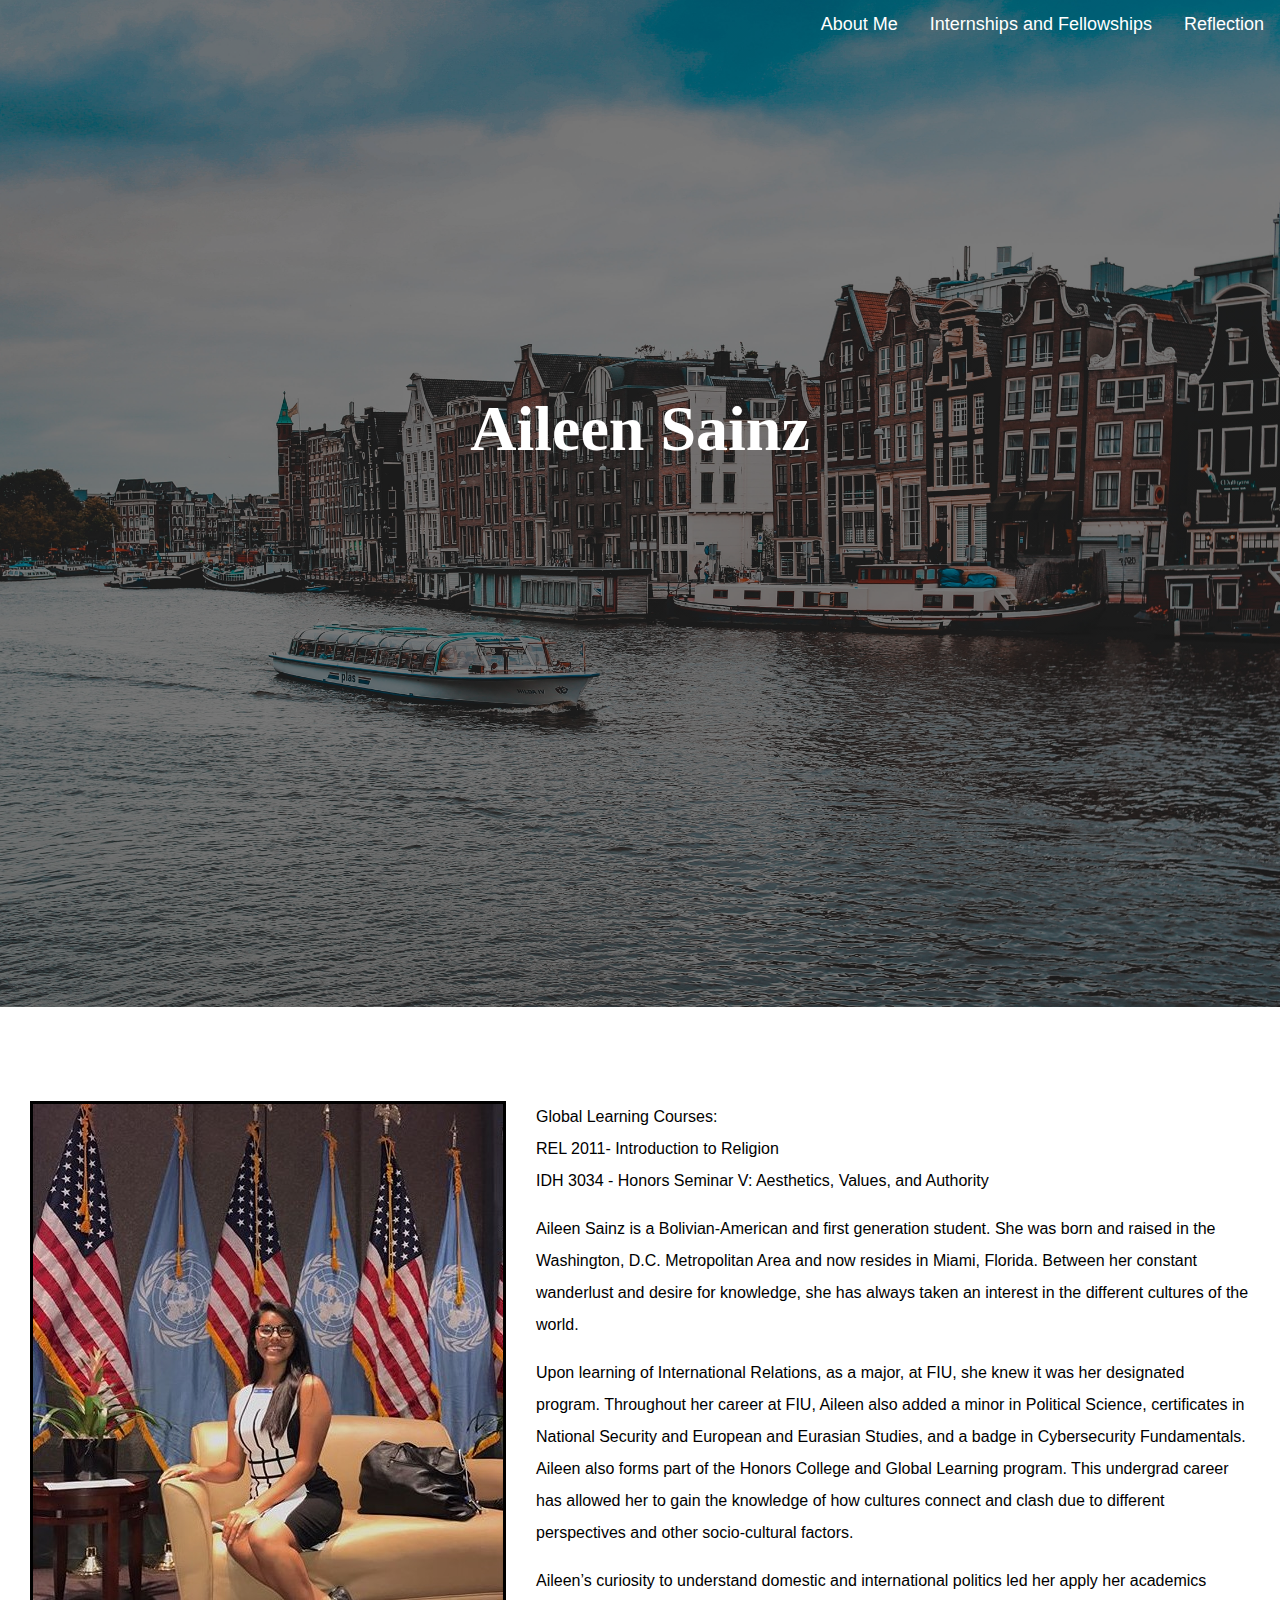
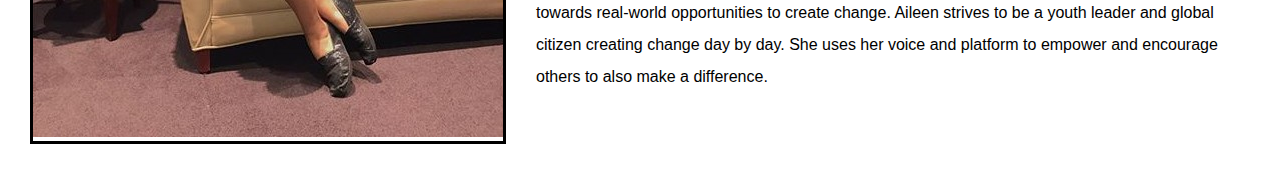
<file: index.html>
<!DOCTYPE html>
<html lang="en">
<head>
    <!-- Required meta tags -->
    <meta charset="utf-8">
    <meta name="viewport" content="width=device-width, initial-scale=1, shrink-to-fit=no">

    <!-- Custom CSS Sheet-->
    <link rel="stylesheet" href="stylesheets/style.css">
</head>

<body>
    <!--Navigation Bar-->
    <div class="navbar">
    <ul>
        <!--<li><a href="contact.html">Contact</a></li>-->
        <li><a href="reflection.html">Reflection</a></li>
        <!--<li><a href="leadership.html">Leadership</a></li>-->
        <li><a href="internships.html">Internships and Fellowships</a></li>
        <li><a href="index.html">About Me</a></li>

    </ul>
    </div>

    <!--Hero-->
    <div class="hero">
        <h1>Aileen Sainz</h1>
    </div>

    <!--Separator-->
    <div class="separator"></div>

    <div class="container">
    <div class="left-image">
        <img src="images/usedProfile.jpg" alt="Profile">
    </div>

    <div class="info">
        <p>
            Global Learning Courses: 
            <br>REL 2011- Introduction to Religion 
            <br>IDH 3034 - Honors Seminar V: Aesthetics, Values, and Authority
        </p>
        <p>
            Aileen Sainz is a Bolivian-American and first generation student. She was born and raised 
            in the Washington, D.C. Metropolitan Area and now resides in Miami, Florida. Between her 
            constant wanderlust and desire for knowledge, she has always taken an interest in the 
            different cultures of the world.
        </p>
        <p>
            Upon learning of International Relations, as a major, at FIU, she knew it was her 
            designated program. Throughout her career at FIU, Aileen also added a minor in 
            Political Science, certificates in National Security and European and Eurasian 
            Studies, and a badge in Cybersecurity Fundamentals. Aileen also forms part of 
            the Honors College and Global Learning program. This undergrad career has allowed 
            her to gain the knowledge of how cultures connect and clash due to different 
            perspectives and other socio-cultural factors.
        </p>
        <p>
            Aileen’s curiosity to understand domestic and international politics led her apply 
            her academics towards real-world opportunities to create change. Aileen strives to 
            be a youth leader and global citizen creating change day by day. She uses her voice 
            and platform to empower and encourage others to also make a difference. 
        </p>
    </div>
    </div><!--end container-->
</body>

</html>
</file>
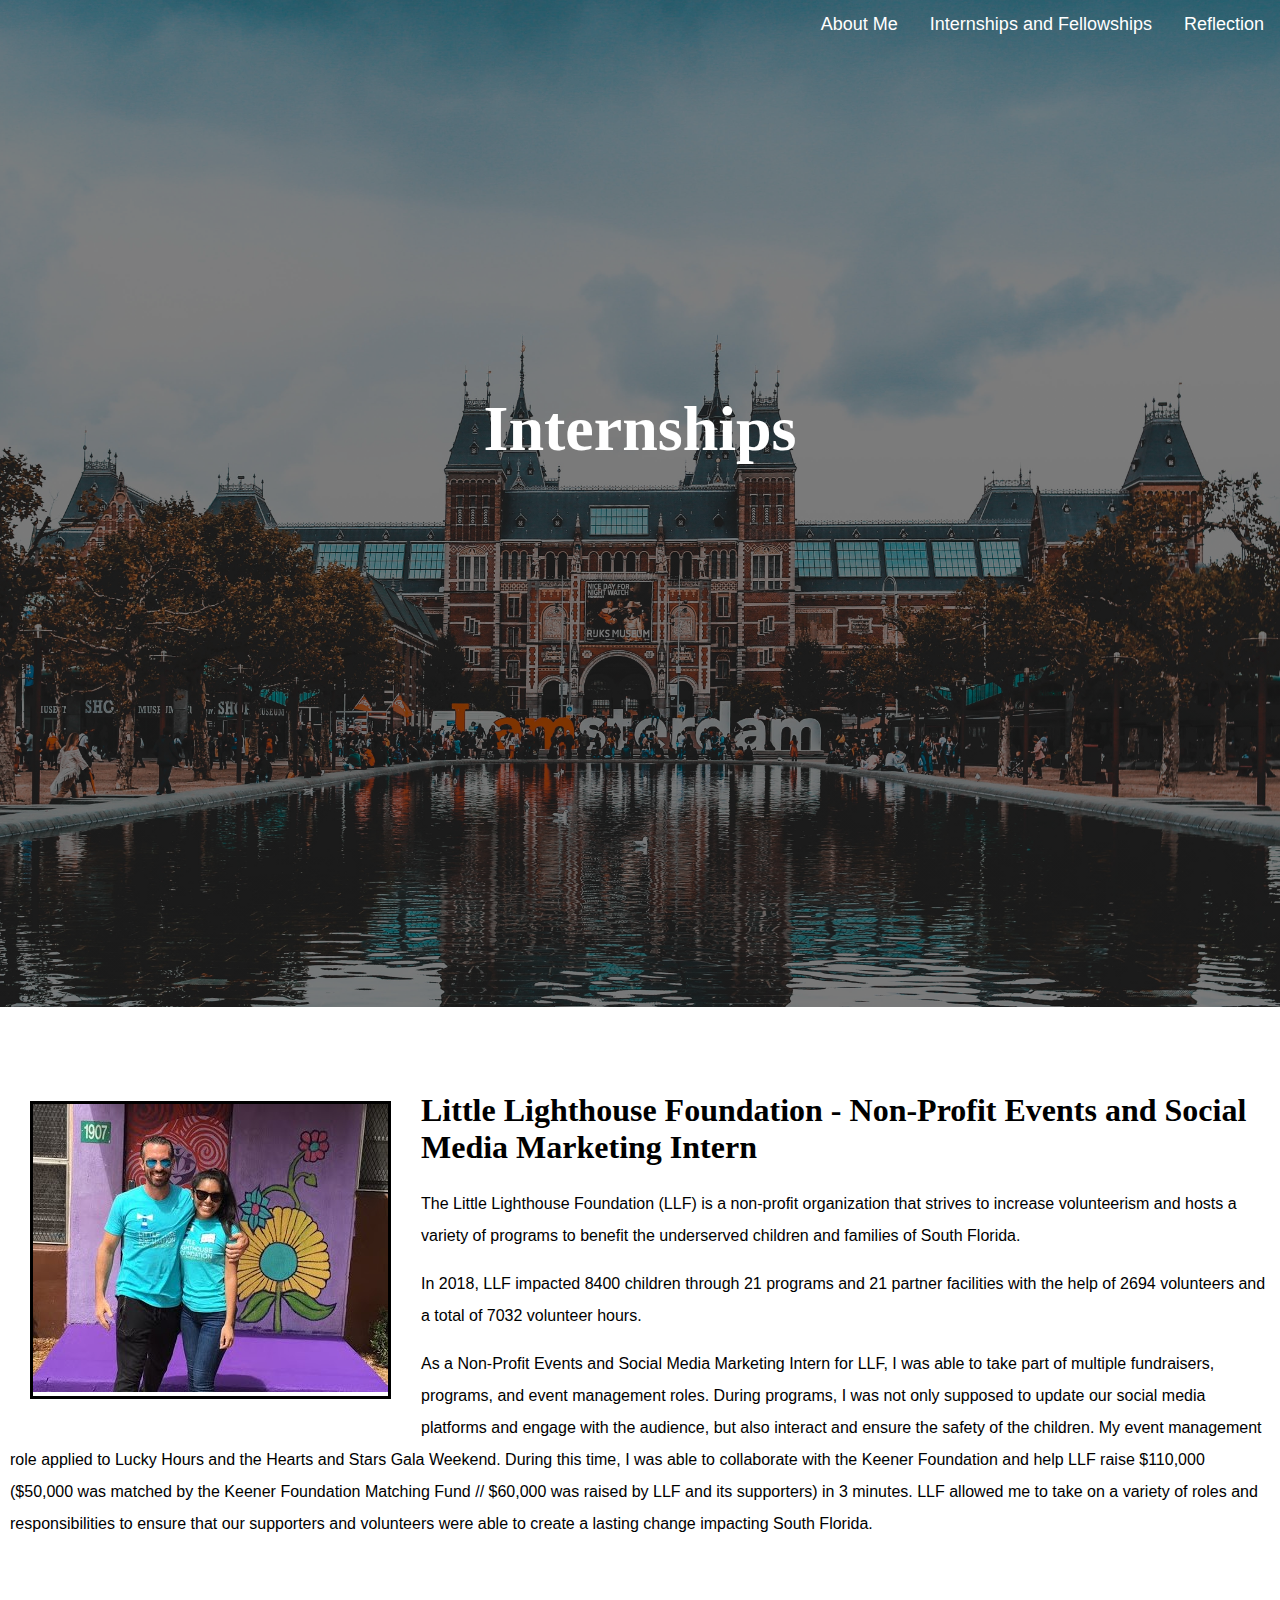
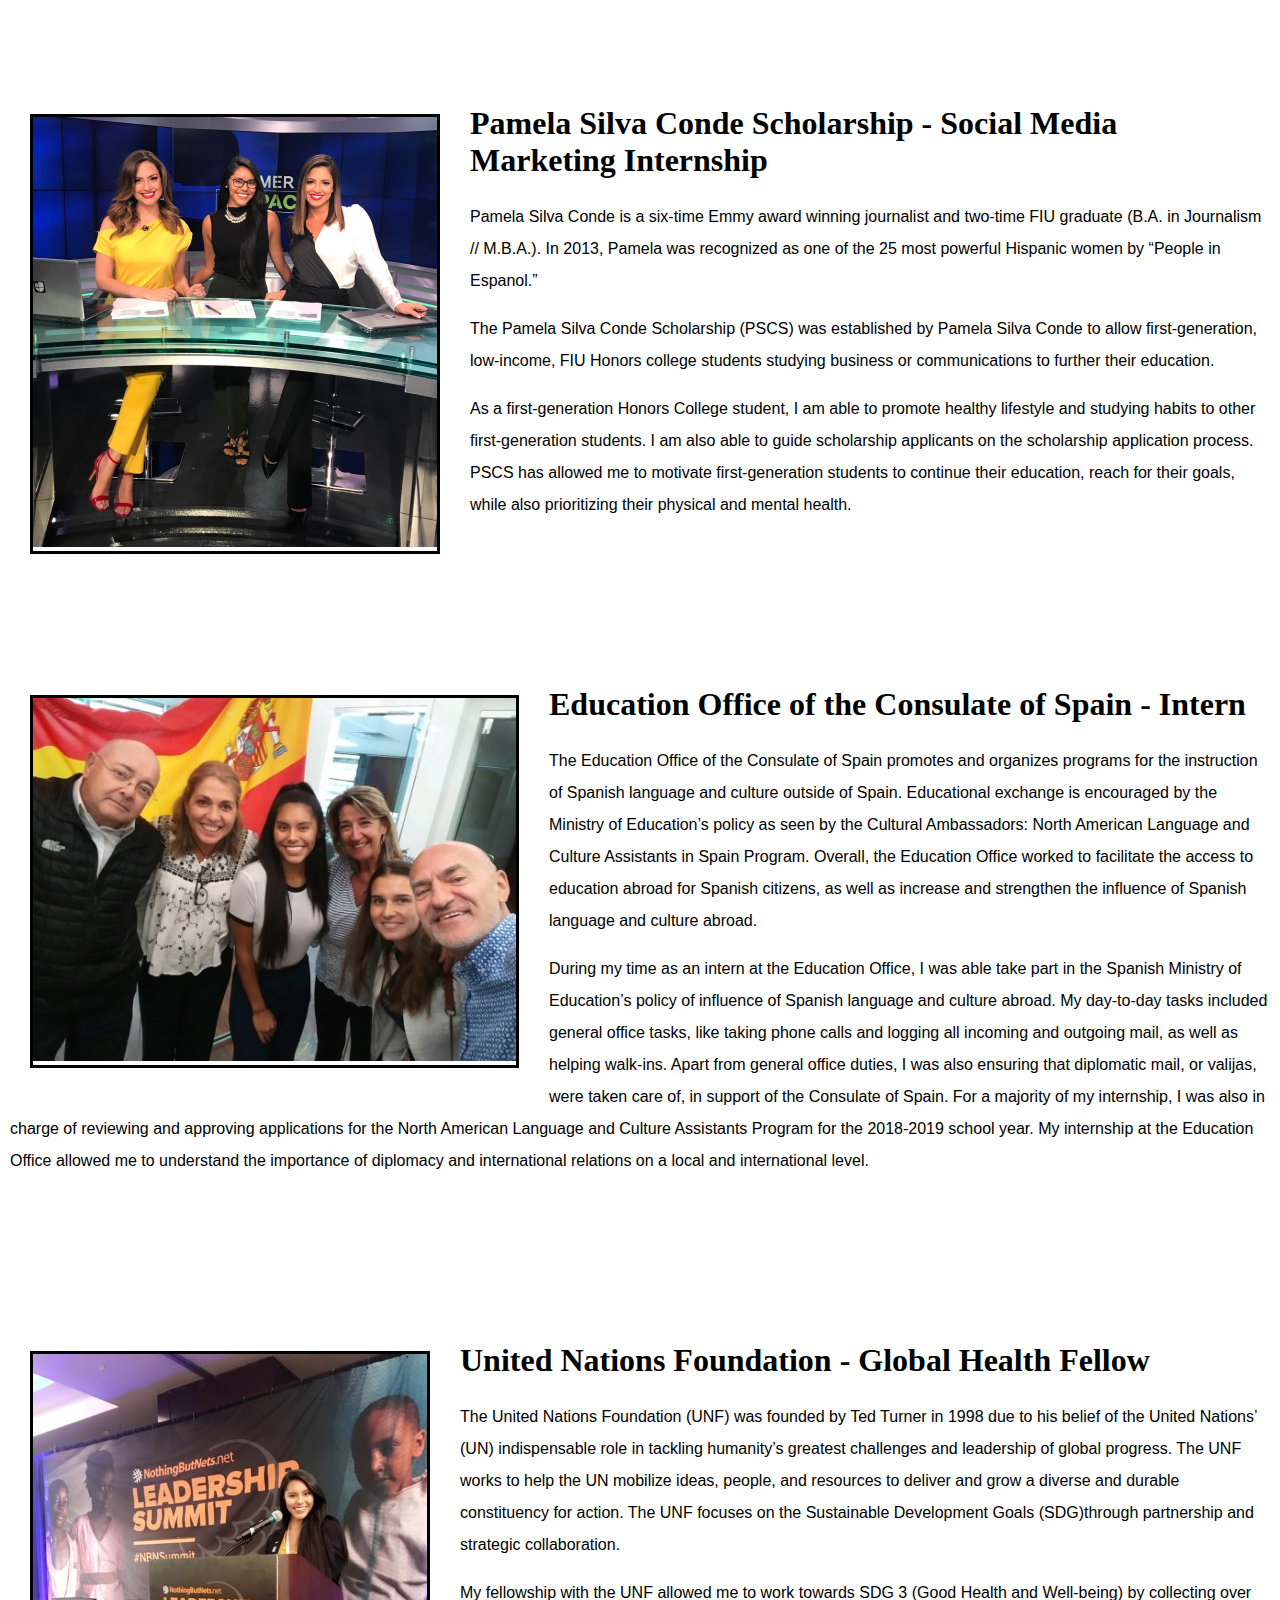
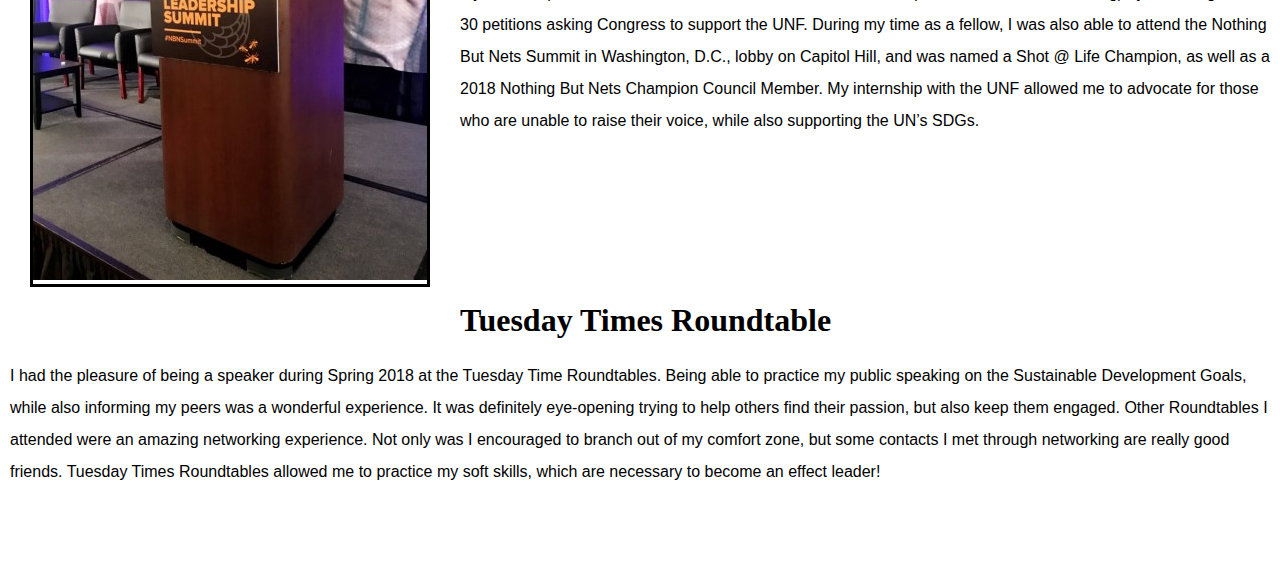
<file: internships.html>
<!DOCTYPE html>
<html lang="en">

<head>
    <!-- Required meta tags -->
    <meta charset="utf-8">
    <meta name="viewport" content="width=device-width, initial-scale=1, shrink-to-fit=no">

    <!-- Bootstrap CSS -->
    <link rel="stylesheet" href="https://maxcdn.bootstrapcdn.com/bootstrap/4.0.0-alpha.6/css/bootstrap.min.css"
        integrity="sha384-rwoIResjU2yc3z8GV/NPeZWAv56rSmLldC3R/AZzGRnGxQQKnKkoFVhFQhNUwEyJ" crossorigin="anonymous">
    <!-- Custom CSS Sheet-->
    <link rel="stylesheet" href="stylesheets/internStyle.css">
</head>

<body>
    <!--Navigation Bar-->
    <div class="navbar">
        <ul>
        <!--<li><a href="contact.html">Contact</a></li>-->
        <li><a href="reflection.html">Reflection</a></li>
        <!--<li><a href="leadership.html">Leadership</a></li>-->
        <li><a href="internships.html">Internships and Fellowships</a></li>
        <li><a href="index.html">About Me</a></li>

        </ul>
    </div>

    <!--Hero-->
    <div class="hero">
        <h1>Internships</h1>
    </div>

    <!--Little Lighthouse-->
    <div class="container">
        <div class="left-image">
        <img src="images/little-lighthouse-picture.jpg" alt="Profile">
    </div>

    <!--Separator-->
    <div class="separator"></div>

        <div class="info">
            <h1>Little Lighthouse Foundation - Non-Profit Events and Social Media Marketing Intern</h1>
            <p>
                The Little Lighthouse Foundation (LLF) is a non-profit organization that strives to increase
                volunteerism and hosts a variety of programs to benefit the underserved children and families of South
                Florida.
            </p>
            <p>
                In 2018, LLF impacted 8400 children through 21 programs and 21 partner facilities with the help of 2694
                volunteers and a total of 7032 volunteer hours.
            </p>
            <p>
                As a Non-Profit Events and Social Media Marketing Intern for LLF, I was able to take part of multiple
                fundraisers, programs, and event management roles. During programs, I was not only supposed to update
                our social media platforms and engage with the audience, but also interact and ensure the safety of the
                children. My event management role applied to Lucky Hours and the Hearts and Stars Gala Weekend. During
                this time, I was able to collaborate with the Keener Foundation and help LLF raise $110,000 ($50,000 was
                matched by the Keener Foundation Matching Fund // $60,000 was raised by LLF and its supporters) in 3
                minutes. LLF allowed me to take on a variety of roles and responsibilities to ensure that our supporters
                and volunteers were able to create a lasting change impacting South Florida.
            </p>
        </div>
    </div>
    <!--end little lighthouse-->

    <!--Pamela Silva Conde Scholarship-->
    <div class="container">
        <div class="left-image">
            <img src="images/pamela-silva-conde.png" alt="Profile">
        </div>

        <div class="info">
            <h1>Pamela Silva Conde Scholarship - Social Media Marketing Internship</h1>
            <p>
                Pamela Silva Conde is a six-time Emmy award winning journalist and two-time FIU graduate (B.A. in
                Journalism // M.B.A.). In 2013, Pamela was recognized as one of the 25 most powerful Hispanic women by
                “People in Espanol.”
            </p>
            <p>
                The Pamela Silva Conde Scholarship (PSCS) was established by Pamela Silva Conde to allow
                first-generation, low-income, FIU Honors college students studying business or communications to further
                their education.
            </p>
            <p>
                As a first-generation Honors College student, I am able to promote healthy lifestyle and studying habits
                to other first-generation students. I am also able to guide scholarship applicants on the scholarship
                application process. PSCS has allowed me to motivate first-generation students to continue their
                education, reach for their goals, while also prioritizing their physical and mental health.
            </p>
        </div>
    </div>
    <!--end Silva Conde-->

    <!--Education Office-->
    <div class="container">
        <div class="left-image">
            <img src="images/spanish-education-foundation.jpg" alt="Profile">
        </div>

        <div class="info">
            <h1>Education Office of the Consulate of Spain - Intern</h1>
            <p>
                The Education Office of the Consulate of Spain promotes and organizes programs for the instruction
                of Spanish language and culture outside of Spain. Educational exchange is encouraged by the Ministry
                of Education’s policy as seen by the Cultural Ambassadors: North American Language and Culture
                Assistants in Spain Program. Overall, the Education Office worked to facilitate the access to
                education abroad for Spanish citizens, as well as increase and strengthen the influence of Spanish
                language and culture abroad.
            </p>
            <p>
                During my time as an intern at the Education Office, I was able take part in the Spanish Ministry of
                Education’s policy of influence of Spanish language and culture abroad. My day-to-day tasks included
                general office tasks, like taking phone calls and logging all incoming and outgoing mail, as well as
                helping walk-ins. Apart from general office duties, I was also ensuring that diplomatic mail, or
                valijas, were taken care of, in support of the Consulate of Spain. For a majority of my internship,
                I was also in charge of reviewing and approving applications for the North American Language and
                Culture Assistants Program for the 2018-2019 school year. My internship at the Education Office
                allowed me to understand the importance of diplomacy and international relations on a local and
                international level.

            </p>
        </div>
    </div>
    <!--end Education Office-->

        <!--UN-->
    <div class="container">
        <div class="left-image">
            <img src="images/podium-leadership-image.jpg" alt="Profile">
        </div>

        <div class="info">
            <h1>United Nations Foundation - Global Health Fellow</h1>
            <p>
                The United Nations Foundation (UNF) was founded by Ted Turner in 1998 due to his belief of the
                United Nations’ (UN) indispensable role in tackling humanity’s greatest challenges and
                leadership of global progress. The UNF works to help the UN mobilize ideas, people, and
                resources to deliver and grow a diverse and durable constituency for action. The UNF focuses on
                the Sustainable Development Goals (SDG)through partnership and strategic collaboration.
            </p>
            <p>
                My fellowship with the UNF allowed me to work towards SDG 3 (Good Health and Well-being) by
                collecting over 30 petitions asking Congress to support the UNF. During my time as a fellow, I
                was also able to attend the Nothing But Nets Summit in Washington, D.C., lobby on Capitol Hill,
                and was named a Shot @ Life Champion, as well as a 2018 Nothing But Nets Champion Council
                Member. My internship with the UNF allowed me to advocate for those who are unable to raise
                their voice, while also supporting the UN’s SDGs.

            </p>
        </div>
    </div>
    <!--UN-->

    <!--Education Office-->
    <div class="container">

        <div class="info">
            <h1>Tuesday Times Roundtable</h1>
            <p>
                I had the pleasure of being a speaker during Spring 2018 at the Tuesday Time Roundtables. Being able to
                practice my public speaking on the Sustainable Development Goals, while also informing my peers was a
                wonderful experience. It was definitely eye-opening trying to help others find their passion, but also
                keep them engaged. Other Roundtables I attended were an amazing networking experience. Not only was I
                encouraged to branch out of my comfort zone, but some contacts I met through networking are really good
                friends. Tuesday Times Roundtables allowed me to practice my soft skills, which are necessary to become
                an effect leader!
            </p>
        </div>
    </div>
    <!--end Education Office-->
</body>

</html>
</file>
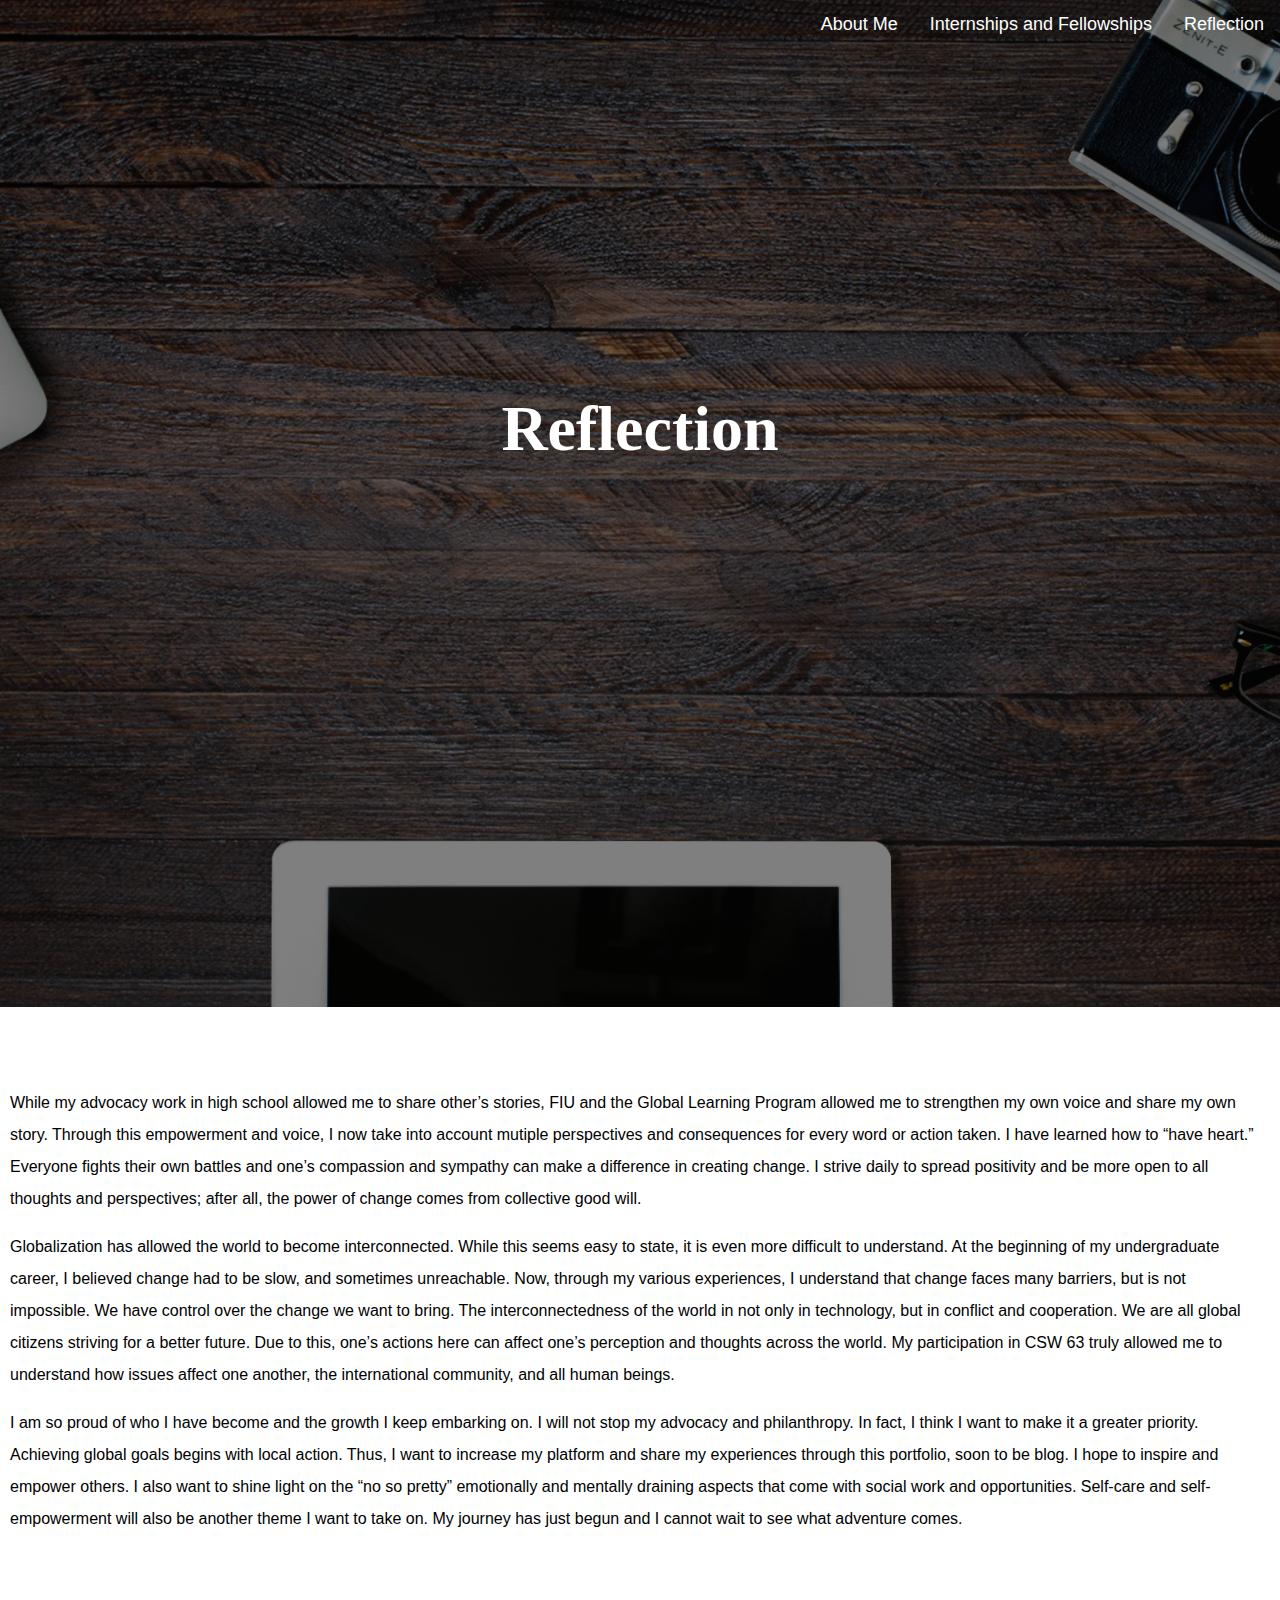
<file: reflection.html>
<!DOCTYPE html>
<html lang="en">

<head>
    <!-- Required meta tags -->
    <meta charset="utf-8">
    <meta name="viewport" content="width=device-width, initial-scale=1, shrink-to-fit=no">

    <!-- Bootstrap CSS -->
    <link rel="stylesheet" href="https://maxcdn.bootstrapcdn.com/bootstrap/4.0.0-alpha.6/css/bootstrap.min.css"
        integrity="sha384-rwoIResjU2yc3z8GV/NPeZWAv56rSmLldC3R/AZzGRnGxQQKnKkoFVhFQhNUwEyJ" crossorigin="anonymous">
    <!-- Custom CSS Sheet-->
    <link rel="stylesheet" href="stylesheets/reflectStyle.css">
</head>

<body>
    <!--Navigation Bar-->
    <div class="navbar">
        <ul>
        <!--<li><a href="contact.html">Contact</a></li>-->
        <li><a href="reflection.html">Reflection</a></li>
        <!--<li><a href="leadership.html">Leadership</a></li>-->
        <li><a href="internships.html">Internships and Fellowships</a></li>
        <li><a href="index.html">About Me</a></li>

        </ul>
    </div>

    <!--Hero-->
    <div class="hero">
        <h1>Reflection</h1>
    </div>

    <!--Separator-->
    <div class="separator"></div>

    <div class="container">

        <div class="info">
            <p>
                While my advocacy work in high school allowed me to share other’s stories, FIU and the Global
                 Learning Program allowed me to strengthen my own voice and share my own story. Through this 
                 empowerment and voice, I now take into account mutiple perspectives and consequences for every 
                 word or action taken. I have learned how to “have heart.” Everyone fights their own battles 
                 and one’s compassion and sympathy can make a difference in creating change. I strive daily to 
                 spread positivity and be more open to all thoughts and perspectives; after all, the power of 
                 change comes from collective good will.
            </p>
            <p>
                Globalization has allowed the world to become interconnected. While this seems easy to state, 
                it is even more difficult to understand. At the beginning of my undergraduate career, I 
                believed change had to be slow, and sometimes unreachable. Now, through my various experiences, 
                I understand that change faces many barriers, but is not impossible. We have control over the 
                change we want to bring. The interconnectedness of the world in not only in technology, but in 
                conflict and cooperation. We are all global citizens striving for a better future. Due to this, 
                one’s actions here can affect one’s perception and thoughts across the world. My participation 
                in CSW 63 truly allowed me to understand how issues affect one another, the international 
                community, and all human beings. 
            </p>
            <p>
                I am so proud of who I have become and the growth I keep embarking on. I will not stop my 
                advocacy and philanthropy. In fact, I think I want to make it a greater priority. Achieving 
                global goals begins with local action. Thus, I want to increase my platform and share my 
                experiences through this portfolio, soon to be blog. I hope to inspire and empower others. 
                I also want to shine light on the “no so pretty” emotionally and mentally draining aspects 
                that come with social work and opportunities. Self-care and self-empowerment will also be 
                another theme I want to take on. My journey has just begun and I cannot wait to see what 
                adventure comes.
            </p>
        </div>
    </div>
    <!--end container-->
</body>

</html>
</file>
<file: stylesheets/style.css>
/*Custom style sheet*/

/*hero*/
html, body{
    width: 100%;
    height: 100%;
    margin: 0;
    padding: 0;
}

.hero
{
    padding-bottom: 10%;
    background-image: 
    linear-gradient(
      rgba(0, 0, 0, 0.5),
      rgba(0, 0, 0, 0.5)
    ), url(../images/amsterdam.jpg);
    background-size: cover;
    background-position: center bottom;
    height: 100%;
    width: 100%;
    display: flex;
    flex-direction: column;
    align-items: center;
    justify-content: center;
    text-align: center;
    margin-top: -70px;
    position: relative;
    z-index: -50;
}

.hero > h1 {
    color: white;
    font-family: Georgia, 'Times New Roman', Times, serif;
    font-size: 400%;
}

/*Navigation bar style*/
 div.navbar > ul {
    list-style-type: none;
    margin: 0;
    padding: 0;
    overflow: hidden;
}

 div.navbar > ul > li {
    float: right;
}

div.navbar > ul> li > a {
    display: block;
    color: white;
    text-align: center;
    padding: 14px 16px;
    text-decoration: none;
    font-family: sans-serif;
    font-size: 18px;
}

 div.navbar > ul > li > a:hover {
    color: aqua;
}

.left-image {
    margin-top: 30px;
    margin-left: 30px;
    margin-right: 30px;
    margin-bottom: 30px;
    float: left;
    border: 3px;
    border-style: solid;
    border-color: black;
}

.info {
    margin-top: 30px;
    margin-left: 30px;
    margin-right: 30px;
}

.info > p {
    font-family: 'Gill Sans', 'Gill Sans MT', Calibri, 'Trebuchet MS', sans-serif;
    font-size: 16px;
    line-height: 2;
}

.separator {
    size: 10px;
    width: 60%;
    margin: auto;
}

.container {
    padding-top: 5%;
    padding-bottom: 5%;
}
</file>
<file: stylesheets/internStyle.css>
/*Custom style sheet*/

/*hero*/
html,
body {
    width: 100%;
    height: 100%;
    margin: 0;
    padding: 0;
}

.hero {
    padding-bottom: 10%;
    background-image:
        linear-gradient(rgba(0, 0, 0, 0.5),
        rgba(0, 0, 0, 0.5)),
        url(../images/netherlands.jpg);
    background-size: cover;
    background-position: center bottom;
    height: 100%;
    width: 100%;
    display: flex;
    flex-direction: column;
    align-items: center;
    justify-content: center;
    text-align: center;
    margin-top: -70px;
    position: relative;
    z-index: -50;
}

.hero>h1 {
    color: white;
    font-family: Georgia, 'Times New Roman', Times, serif;
    font-size: 400%;
}

/*Navigation bar style*/
div.navbar>ul {
    list-style-type: none;
    margin: 0;
    padding: 0;
    overflow: hidden;
}

div.navbar>ul>li {
    float: right;
}

div.navbar>ul>li>a {
    display: block;
    color: white;
    text-align: center;
    padding: 14px 16px;
    text-decoration: none;
    font-family: sans-serif;
    font-size: 18px;
}

div.navbar>ul>li>a:hover {
    color: aqua;
}

.left-image {
    margin-top: 30px;
    margin-left: 30px;
    margin-right: 30px;
    margin-bottom: 30px;
    float: left;
    border: 3px;
    border-style: solid;
    border-color: black;
}

.left-image>img
{
    size: 10px;
}

.info {
    margin-top: 15px;
    margin-left: 10px;
    margin-right: 10px;
}

.info>p {
    font-family: 'Gill Sans', 'Gill Sans MT', Calibri, 'Trebuchet MS', sans-serif;
    font-size: 16px;
    line-height: 2;
}

.separator {
    size: 10px;
    width: 60%;
    margin: auto;
}

.container {
    padding-top: 5%;
    padding-bottom: 5%;
}
</file>
<file: stylesheets/reflectStyle.css>
/*Custom style sheet*/

/*hero*/
html,
body {
    width: 100%;
    height: 100%;
    margin: 0;
    padding: 0;
}

.hero {
    padding-bottom: 10%;
    background-image:
        linear-gradient(rgba(0, 0, 0, 0.5),
        rgba(0, 0, 0, 0.5)),
        url(../images/Desk-photo.jpg);
    background-size: cover;
    background-position: center bottom;
    height: 100%;
    width: 100%;
    display: flex;
    flex-direction: column;
    align-items: center;
    justify-content: center;
    text-align: center;
    margin-top: -70px;
    position: relative;
    z-index: -50;
}

.hero>h1 {
    color: white;
    font-family: Georgia, 'Times New Roman', Times, serif;
    font-size: 400%;
}

/*Navigation bar style*/
div.navbar>ul {
    list-style-type: none;
    margin: 0;
    padding: 0;
    overflow: hidden;
}

div.navbar>ul>li {
    float: right;
}

div.navbar>ul>li>a {
    display: block;
    color: white;
    text-align: center;
    padding: 14px 16px;
    text-decoration: none;
    font-family: sans-serif;
    font-size: 18px;
}

div.navbar>ul>li>a:hover {
    color: aqua;
}

.left-image {
    margin-top: 30px;
    margin-left: 30px;
    margin-right: 30px;
    margin-bottom: 30px;
    float: left;
    border: 3px;
    border-style: solid;
    border-color: black;
}

.left-image>img
{
    size: 10px;
}

.info {
    margin-top: 15px;
    margin-left: 10px;
    margin-right: 10px;
}

.info>p {
    font-family: 'Gill Sans', 'Gill Sans MT', Calibri, 'Trebuchet MS', sans-serif;
    font-size: 16px;
    line-height: 2;
}

.separator {
    size: 10px;
    width: 60%;
    margin: auto;
}

.container {
    padding-top: 5%;
    padding-bottom: 5%;
}
</file>
